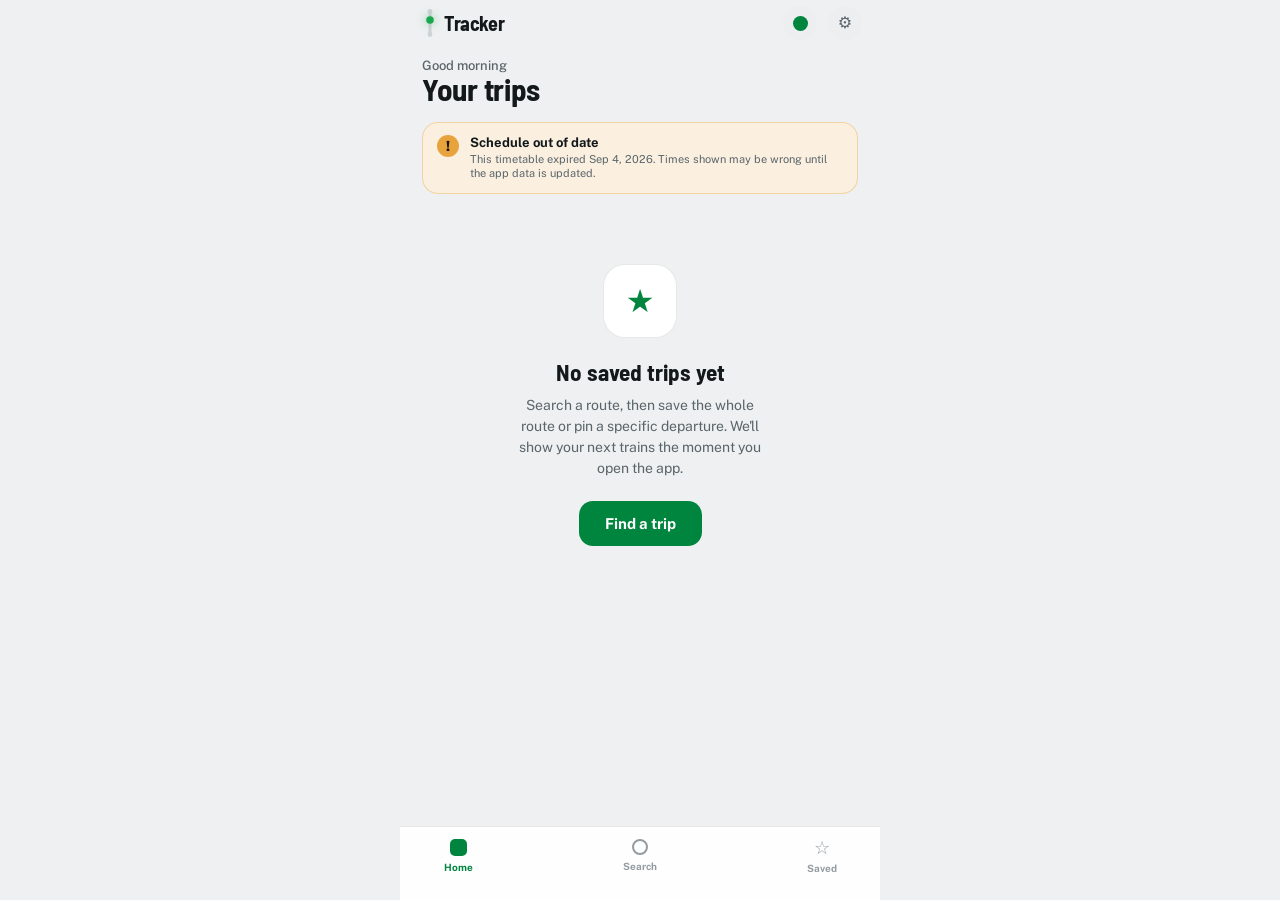
<file: docs/index.html>
<!DOCTYPE html>
<html lang="en">
<head>
<meta charset="utf-8">
<meta name="viewport" content="width=device-width, initial-scale=1, viewport-fit=cover">
<meta name="theme-color" content="#0e1113" media="(prefers-color-scheme: dark)">
<meta name="theme-color" content="#eef0f1" media="(prefers-color-scheme: light)">
<meta name="apple-mobile-web-app-capable" content="yes">
<meta name="apple-mobile-web-app-status-bar-style" content="black-translucent">
<meta name="apple-mobile-web-app-title" content="Tracker">
<title>Tracker</title>
<link rel="manifest" href="manifest.webmanifest">
<link rel="icon" href="icon.svg" type="image/svg+xml">
<link rel="icon" href="icon-192.png" sizes="192x192" type="image/png">
<link rel="apple-touch-icon" href="icon-180.png">
<link rel="preconnect" href="https://fonts.googleapis.com">
<link rel="preconnect" href="https://fonts.gstatic.com" crossorigin>
<link href="https://fonts.googleapis.com/css2?family=Barlow+Semi+Condensed:wght@500;600;700&family=Public+Sans:wght@400;500;600;700&display=swap" rel="stylesheet">
<link rel="stylesheet" href="styles.css">
</head>
<body data-theme="dark">
  <div id="app">
    <div id="boot" class="boot">
      <div class="splash-mark">
        <svg viewBox="0 0 64 132" aria-hidden="true">
          <rect class="rail" x="29" y="4" width="6" height="124" rx="3"/>
          <circle class="rail" cx="32" cy="6" r="5.5"/>
          <circle class="rail" cx="32" cy="126" r="5.5"/>
          <circle class="ring" cx="32" cy="62" r="30"/>
          <circle class="ring2" cx="32" cy="62" r="23"/>
          <circle class="glow" cx="32" cy="62" r="18"/>
          <circle class="live" cx="32" cy="62" r="13"/>
        </svg>
      </div>
      <div class="splash-name">Tracker</div>
      <div class="splash-tag">Always on track.</div>
      <div class="splash-foot">GO Transit schedules · offline ready</div>
    </div>
  </div>
  <div id="toast" class="toast" hidden></div>
  <script src="app.js"></script>
</body>
</html>
</file>
<file: docs/styles.css>
/* ---- tokens (from Design Spec §02) -------------------------------------- */
:root {
  --page:#050607; --bg:#0e1113; --surface:#171b1e; --surface-2:#21262a;
  --line:rgba(255,255,255,.085);
  --text:#eef1f2; --text-2:#9aa3a8; --text-3:#646e74;
  --accent:#1aa84e;
  --live:#1aa84e; --rail:#39424a;
  --font:'Public Sans',system-ui,-apple-system,sans-serif;
  --num:'Barlow Semi Condensed','Public Sans',sans-serif;
  --safe-top:env(safe-area-inset-top,0px);
  --safe-bottom:env(safe-area-inset-bottom,0px);
}
[data-theme="light"] {
  --page:#c9cdcf; --bg:#eef0f1; --surface:#ffffff; --surface-2:#eceef0;
  --line:rgba(0,0,0,.09);
  --text:#13181b; --text-2:#5a646a; --text-3:#949ca1; --accent:#00853e;
  --rail:#cdd3d6;
}

* { box-sizing:border-box; -webkit-tap-highlight-color:transparent; }
:focus-visible { outline:2px solid var(--accent); outline-offset:2px; border-radius:8px; }
[data-act]:focus:not(:focus-visible) { outline:none; }
html, body { margin:0; height:100%; }
body {
  background:var(--bg); color:var(--text); font-family:var(--font);
  overscroll-behavior-y:none;
}
input { font-family:var(--font); }
button { font-family:inherit; }
::-webkit-scrollbar { width:0; height:0; }
input[type=date], input[type=time] { color-scheme:dark; }
[data-theme="light"] input[type=date], [data-theme="light"] input[type=time] { color-scheme:light; }

@keyframes slideUp { from{transform:translateY(16px);opacity:0;} to{transform:translateY(0);opacity:1;} }
@keyframes fadeIn { from{opacity:0;} to{opacity:1;} }
@keyframes toastIn { from{transform:translate(-50%,14px);opacity:0;} to{transform:translate(-50%,0);opacity:1;} }
@media (prefers-reduced-motion: reduce) { * { animation:none !important; } }

#app {
  max-width:480px; margin:0 auto; height:100vh; height:100dvh; max-height:100dvh;
  display:flex; flex-direction:column; position:relative; overflow:hidden;
  background:var(--bg);
}

/* ---- boot / splash ------------------------------------------------------ */
.boot { flex:1; display:flex; flex-direction:column; align-items:center; justify-content:center; gap:0; padding:40px; position:relative; background:var(--bg); }
.splash-mark { width:64px; height:132px; margin-bottom:24px; }
.splash-mark svg { width:100%; height:100%; overflow:visible; display:block; }
.splash-mark .rail { fill:var(--rail); }
.splash-mark .ring { fill:none; stroke:rgba(26,168,78,.18); stroke-width:2; }
.splash-mark .ring2 { fill:none; stroke:rgba(26,168,78,.32); stroke-width:2; }
.splash-mark .glow { fill:rgba(26,168,78,.20); }
.splash-mark .live { fill:var(--live); transform-box:fill-box; transform-origin:center; animation:livePulse 1.8s ease-in-out infinite; }
@keyframes livePulse { 0%,100% { opacity:.78; } 50% { opacity:1; } }
.splash-name { font-family:var(--num); font-weight:700; font-size:42px; letter-spacing:-.8px; color:var(--text); line-height:1; }
.splash-tag { font-size:13px; color:var(--text-2); font-weight:500; margin-top:10px; }
.splash-foot { position:absolute; bottom:calc(30px + var(--safe-bottom)); font-size:11px; color:var(--text-3); }
/* legacy boot fallback */
.boot-logo {
  width:64px; height:64px; border-radius:18px; background:var(--accent); color:#fff;
  font-family:var(--num); font-weight:700; font-size:28px; letter-spacing:.5px;
  display:flex; align-items:center; justify-content:center;
}
.boot-msg { color:var(--text-2); font-size:14px; font-weight:500; }

/* ---- brand lockup (status bar) ------------------------------------------ */
.statusbar .brand { display:flex; align-items:center; gap:8px; }
.brand-mark { width:12px; height:30px; flex:none; overflow:visible; }
.brand-mark .rail { fill:var(--rail); }
.brand-mark .live { fill:var(--live); filter:drop-shadow(0 0 5px rgba(26,168,78,.55)); }
.brand-name { font-family:var(--num); font-weight:700; font-size:20px; letter-spacing:-.4px; color:var(--text); line-height:1; }

/* ---- status bar -------------------------------------------------------- */
.statusbar {
  flex:none; height:calc(46px + var(--safe-top)); padding-top:var(--safe-top);
  display:flex; align-items:center; justify-content:space-between; padding-left:24px; padding-right:18px;
}
.statusbar .clock { font-family:var(--num); font-size:15px; font-weight:600; letter-spacing:.4px; }
.statusbar .right { display:flex; align-items:center; gap:11px; }
.theme-btn {
  width:34px; height:34px; border-radius:50%; border:none; cursor:pointer;
  background:var(--surface-2); display:flex; align-items:center; justify-content:center; padding:0;
}
.theme-btn .moon { width:16px; height:16px; border-radius:50%; box-shadow:inset -5px -2px 0 0 var(--text); }
.theme-btn .sun  { width:15px; height:15px; border-radius:50%; background:var(--accent); }
.gear-btn { color:var(--text-2); font-size:16px; line-height:1; }

/* ---- settings sheet ---------------------------------------------------- */
.sheet-backdrop { position:absolute; inset:0; background:rgba(0,0,0,.45); z-index:50; animation:fadeIn .15s ease; }
.sheet {
  position:absolute; left:0; right:0; bottom:0; z-index:51; background:var(--surface);
  border-radius:22px 22px 0 0; padding:8px 18px calc(22px + var(--safe-bottom)); animation:slideUp .22s ease;
  border-top:1px solid var(--line);
}
.sheet-head { display:flex; align-items:center; justify-content:space-between; padding:10px 0 14px; }
.sheet-head .t { font-size:18px; font-weight:700; }
.sheet-head .x { background:none; border:none; color:var(--text-3); font-size:24px; line-height:1; cursor:pointer; padding:0 4px; }
.set-row { display:flex; align-items:center; justify-content:space-between; gap:12px; width:100%; padding:14px 0; border-top:1px solid var(--line); background:none; border-left:none; border-right:none; border-bottom:none; text-align:left; }
.set-row.toggle { cursor:pointer; }
.set-label { font-size:15px; font-weight:600; color:var(--text); }
.set-sub { font-size:12px; color:var(--text-3); margin-top:2px; }
.seg3 { display:inline-flex; background:var(--surface-2); border-radius:11px; padding:3px; gap:2px; }
.seg3 button { border:none; background:none; color:var(--text-2); font-size:13px; font-weight:700; padding:7px 14px; border-radius:9px; cursor:pointer; }
.seg3 button.on { background:var(--accent); color:#fff; }
.switch { width:46px; height:28px; border-radius:999px; background:var(--surface-2); position:relative; flex:none; transition:background .15s ease; }
.switch .knob { position:absolute; top:3px; left:3px; width:22px; height:22px; border-radius:50%; background:#fff; transition:transform .15s ease; box-shadow:0 1px 3px rgba(0,0,0,.3); }
.switch.on { background:var(--accent); }
.switch.on .knob { transform:translateX(18px); }
.set-info { font-size:12px; color:var(--text-3); padding:16px 0 4px; border-top:1px solid var(--line); margin-top:4px; }

.quick-chips { display:flex; gap:8px; flex-wrap:wrap; }
.quick-chips .now-chip { margin-top:12px; }

/* ---- screen scaffolding ------------------------------------------------ */
.screen { flex:1; min-height:0; display:flex; flex-direction:column; overflow:hidden; }
.scroll { flex:1; overflow-y:auto; -webkit-overflow-scrolling:touch; padding:4px 18px calc(96px + var(--safe-bottom)); }
.head { padding:8px 4px 16px; }
.eyebrow { font-size:13px; color:var(--text-2); font-weight:500; }
.title { font-family:var(--num); font-size:31px; font-weight:700; line-height:1.05; letter-spacing:-.3px; }
.subhead { font-size:13px; color:var(--text-2); margin-top:2px; }

/* ---- install banner ---------------------------------------------------- */
.install {
  display:flex; align-items:center; gap:12px; margin:0 4px 16px; padding:13px 14px; border-radius:16px;
  background:color-mix(in srgb,var(--accent) 13%,var(--surface));
  border:1px solid color-mix(in srgb,var(--accent) 30%,transparent);
}
.install .logo { width:38px; height:38px; border-radius:10px; background:#0e1113; display:flex; align-items:center; justify-content:center; flex:none; }
.mini-mark { width:22px; height:22px; overflow:visible; }
.mini-mark .rail { fill:#39424a; }
.mini-mark .live { fill:var(--live); filter:drop-shadow(0 0 4px rgba(26,168,78,.6)); }
.install .body { flex:1; }
.install .t { font-size:13px; font-weight:700; }
.install .s { font-size:11px; color:var(--text-2); margin-top:1px; }
.install .x { color:var(--text-3); font-size:20px; cursor:pointer; padding:2px 6px; line-height:1; background:none; border:none; }
.install .actions { display:flex; gap:6px; align-items:center; }
.install .go { background:var(--accent); color:#fff; border:none; border-radius:9px; font-size:12px; font-weight:700; padding:7px 12px; cursor:pointer; }

/* stale-data banner */
.stale-banner {
  display:flex; align-items:flex-start; gap:11px; margin:0 4px 16px; padding:12px 14px; border-radius:16px;
  background:color-mix(in srgb,#e8a33d 16%,var(--surface)); border:1px solid color-mix(in srgb,#e8a33d 38%,transparent);
}
.stale-banner .ic { width:22px; height:22px; border-radius:50%; background:#e8a33d; color:#1a1205; font-weight:800; font-size:14px; display:flex; align-items:center; justify-content:center; flex:none; }
.stale-banner .t { font-size:13px; font-weight:700; }
.stale-banner .s { font-size:11px; color:var(--text-2); margin-top:2px; line-height:1.35; }

/* ---- variant toggle ---------------------------------------------------- */
/* ---- cards ------------------------------------------------------------- */
.card { background:var(--surface); border:1px solid var(--line); border-radius:20px; padding:16px 16px 12px; margin-bottom:14px; cursor:pointer; }
.card-top { display:flex; align-items:center; justify-content:space-between; margin-bottom:14px; }
.card-od { display:flex; align-items:center; gap:10px; min-width:0; }
.od-text { font-size:15px; font-weight:600; display:flex; align-items:center; gap:7px; white-space:nowrap; overflow:hidden; }
.od-text .arr { color:var(--text-3); }
.badge { font-family:var(--num); font-weight:700; font-size:13px; color:#fff; padding:3px 9px; border-radius:7px; letter-spacing:.6px; flex:none; }
.badge.sm { font-size:11px; padding:2px 7px; border-radius:6px; }
.icon-btn { width:34px; height:34px; border-radius:10px; background:var(--surface-2); border:none; display:flex; align-items:center; justify-content:center; cursor:pointer; flex:none; color:var(--text-2); font-size:17px; }

.hero-row { display:flex; align-items:flex-end; gap:12px; }
.hero-time { font-family:var(--num); font-size:46px; font-weight:700; line-height:.82; letter-spacing:-.5px; }
.hero-meta { padding-bottom:4px; min-width:0; }
.in-pill { display:inline-flex; align-items:center; gap:6px; background:var(--surface-2); color:var(--text-2); padding:4px 11px; border-radius:999px; font-weight:700; font-size:13px; font-family:var(--num); transition:background .2s ease,color .2s ease; }
.in-pill.soon { background:var(--accent); color:#fff; }
.hero-sub { font-size:12px; color:var(--text-2); margin-top:6px; font-family:var(--num); font-weight:500; }

.dep-list { margin-top:13px; border-top:1px solid var(--line); padding-top:2px; }
.dep-row { display:flex; align-items:center; justify-content:space-between; padding:9px 2px; cursor:pointer; }
.dep-row .l { display:flex; align-items:baseline; gap:10px; }
.dep-row .time { font-family:var(--num); font-size:19px; font-weight:600; }
.dep-row .sub { font-size:12px; color:var(--text-2); }
.dep-row .in { font-size:13px; font-weight:600; color:var(--text-2); font-family:var(--num); }
.expand { text-align:center; font-size:12px; color:var(--text-3); font-weight:700; padding:6px 0 2px; }

/* service-done card (edge state) */
.svc-done { display:flex; align-items:center; gap:13px; background:color-mix(in srgb,var(--text-3) 8%,var(--surface)); border:1px dashed var(--line); border-radius:14px; padding:15px 16px; }
.svc-done .ic { width:40px; height:40px; border-radius:50%; background:var(--surface-2); display:flex; align-items:center; justify-content:center; flex:none; }
.svc-done .ic .moon { width:18px; height:18px; border-radius:50%; box-shadow:inset -6px -2px 0 0 var(--text-2); }
.svc-done .t { font-size:15px; font-weight:700; }
.svc-done .s { font-size:12.5px; color:var(--text-2); margin-top:2px; font-family:var(--num); }

/* ---- empty / add ------------------------------------------------------- */
.empty { text-align:center; padding:54px 20px; }
.empty .box { width:74px; height:74px; border-radius:22px; background:var(--surface); border:1px solid var(--line); display:flex; align-items:center; justify-content:center; margin:0 auto 20px; font-size:32px; color:var(--accent); }
.empty .h { font-family:var(--num); font-size:23px; font-weight:700; margin-bottom:9px; }
.empty .p { font-size:14px; color:var(--text-2); line-height:1.5; max-width:248px; margin:0 auto 22px; }
.btn-primary { display:inline-block; background:var(--accent); color:#fff; padding:14px 26px; border-radius:14px; font-size:15px; font-weight:700; cursor:pointer; border:none; }
.add-trip { width:100%; background:transparent; border:1.5px dashed var(--line); color:var(--text-2); padding:15px; border-radius:16px; font-size:15px; font-weight:700; cursor:pointer; text-align:center; margin-top:2px; }

/* ---- search ------------------------------------------------------------ */
.od-group { position:relative; background:var(--surface); border:1px solid var(--line); border-radius:18px; padding:4px; }
.od-field { display:flex; align-items:center; gap:13px; padding:15px 14px; cursor:pointer; }
.od-marker { width:11px; height:11px; flex:none; }
.od-marker.from { border-radius:50%; border:2.5px solid var(--text-3); }
.od-marker.to { border-radius:3px; background:var(--text-3); }
.od-field .lbl { font-size:11px; color:var(--text-3); font-weight:700; text-transform:uppercase; letter-spacing:.6px; }
.od-field .val { font-size:16px; font-weight:600; margin-top:2px; }
.od-field .val.empty { color:var(--text-3); }
.od-divider { height:1px; background:var(--line); margin-left:38px; }
.swap { position:absolute; right:16px; top:50%; transform:translateY(-50%); width:38px; height:38px; border-radius:11px; background:var(--surface-2); border:1px solid var(--line); display:flex; align-items:center; justify-content:center; cursor:pointer; color:var(--text-2); font-size:17px; }
.dt-row { display:flex; gap:10px; margin-top:14px; }
.dt-field { flex:1; background:var(--surface); border:1px solid var(--line); border-radius:14px; padding:11px 14px; display:block; cursor:pointer; }
.dt-field .lbl { font-size:11px; color:var(--text-3); font-weight:700; text-transform:uppercase; letter-spacing:.6px; }
.dt-field input { background:none; border:none; color:var(--text); font-size:15px; font-weight:600; width:100%; margin-top:3px; outline:none; }
.now-chip { display:inline-flex; align-items:center; gap:7px; margin-top:12px; padding:8px 14px; border-radius:999px; cursor:pointer; border:1px solid var(--line); background:var(--surface); color:var(--text-2); font-size:13px; font-weight:700; }
.now-chip .dot { width:7px; height:7px; border-radius:50%; background:var(--text-3); }
.now-chip.on { background:color-mix(in srgb,var(--accent) 16%,transparent); border-color:color-mix(in srgb,var(--accent) 35%,transparent); color:var(--accent); }
.now-chip.on .dot { background:var(--accent); }
.search-btn { width:100%; margin-top:18px; background:var(--accent); color:#fff; padding:16px; border-radius:16px; font-size:16px; font-weight:700; cursor:pointer; border:none; }
.search-btn:disabled { opacity:.55; }
.search-hint { margin:10px 4px 0; font-size:12.5px; color:#e8a33d; font-weight:600; text-align:center; }
.section-label { font-size:12px; font-weight:700; color:var(--text-3); text-transform:uppercase; letter-spacing:.7px; margin:26px 4px 6px; }
.recent { display:flex; align-items:center; gap:13px; padding:13px 6px; border-bottom:1px solid var(--line); cursor:pointer; }
.recent .ic { font-size:16px; color:var(--text-3); }
.recent .od { flex:1; font-size:14px; font-weight:600; white-space:nowrap; overflow:hidden; }
.recent .od .arr { color:var(--text-3); font-weight:500; }
.recent-x { flex:none; width:30px; height:30px; border-radius:8px; border:none; background:transparent; color:var(--text-3); font-size:19px; line-height:1; cursor:pointer; display:flex; align-items:center; justify-content:center; }
.recent-x:hover { background:var(--surface-2); color:var(--text-2); }

/* ---- picker ------------------------------------------------------------ */
.picker { position:absolute; inset:0; background:var(--bg); z-index:40; display:flex; flex-direction:column; animation:slideUp .22s ease; padding-top:var(--safe-top); }
.picker-head { display:flex; align-items:center; gap:12px; padding:18px 18px 10px; }
.picker-head .back { font-size:24px; color:var(--text-2); cursor:pointer; line-height:1; background:none; border:none; }
.picker-head .t { font-size:17px; font-weight:700; }
.picker-search { padding:0 18px 12px; }
.picker-search input { width:100%; background:var(--surface-2); border:1px solid var(--line); border-radius:12px; padding:13px 14px; color:var(--text); font-size:15px; outline:none; }
.picker-toggle { display:flex; gap:3px; margin:0 18px 8px; background:var(--surface); border:1px solid var(--line); padding:3px; border-radius:11px; width:fit-content; }
.picker-toggle button { padding:6px 16px; border-radius:8px; font-size:12px; font-weight:700; cursor:pointer; border:none; background:transparent; color:var(--text-2); }
.picker-toggle button.on { background:var(--accent); color:#fff; }
.picker-list { flex:1; overflow-y:auto; padding:0 10px calc(20px + var(--safe-bottom)); }
.picker-empty { padding:24px; text-align:center; color:var(--text-3); }
.st-group { display:flex; align-items:center; gap:9px; padding:16px 12px 7px; position:sticky; top:0; background:var(--bg); z-index:1; }
.st-group-name { font-size:11px; font-weight:700; color:var(--text-2); text-transform:uppercase; letter-spacing:.6px; }
.st-row { display:flex; align-items:center; gap:13px; padding:14px 12px; border-radius:12px; cursor:pointer; }
.st-row .dot { width:13px; height:13px; border-radius:50%; flex:0 0 13px; }
.st-row .name { flex:1 1 auto; min-width:0; font-size:15px; font-weight:600; }
.st-row .code { font-size:11px; font-weight:700; color:var(--text-3); font-family:var(--num); letter-spacing:.5px; }

/* ---- results ----------------------------------------------------------- */
.pushhead { flex:none; padding:6px 16px 13px; border-bottom:1px solid var(--line); display:flex; align-items:center; gap:12px; padding-top:calc(6px + var(--safe-top)); }
.pushhead .back { font-size:23px; color:var(--text-2); cursor:pointer; line-height:1; background:none; border:none; }
.pushhead .ttl { flex:1; min-width:0; }
.pushhead .od { font-size:18px; font-weight:700; display:flex; align-items:center; gap:7px; white-space:nowrap; overflow:hidden; }
.pushhead .od .arr { color:var(--text-3); }
.pushhead .ctx { font-size:12px; color:var(--text-2); margin-top:2px; }
.pushhead .static { flex:1; font-size:18px; font-weight:700; }
.res-list { flex:1; overflow-y:auto; padding:14px 16px calc(96px + var(--safe-bottom)); }
.res-head { font-size:12px; font-weight:700; color:var(--accent); text-transform:uppercase; letter-spacing:.7px; margin:0 2px 10px; }
.res-day { font-size:12px; font-weight:700; color:var(--text-3); text-transform:uppercase; letter-spacing:.7px; margin:18px 2px 10px; display:flex; align-items:center; gap:10px; }
.res-day::after { content:""; flex:1; height:1px; background:var(--line); }
.res-row { background:var(--surface); border:1px solid var(--line); border-radius:16px; padding:14px; margin-bottom:10px; cursor:pointer; display:flex; align-items:stretch; gap:14px; }
.res-row.soon { border-color:color-mix(in srgb,var(--accent) 50%,var(--line)); }
.res-row .bar { flex:none; width:4px; border-radius:4px; }
.res-row .mid { flex:1; min-width:0; }
.res-row .times { display:flex; align-items:baseline; gap:9px; }
.res-row .dep { font-family:var(--num); font-size:27px; font-weight:700; line-height:1; }
.res-row .to { font-size:13px; color:var(--text-3); }
.res-row .arr { font-family:var(--num); font-size:21px; font-weight:600; color:var(--text-2); }
.res-row .info { display:flex; align-items:center; gap:8px; margin-top:8px; flex-wrap:wrap; }
.res-row .info .hs { font-size:12px; color:var(--text-2); }
.res-row .info .stops { font-size:12px; color:var(--text-3); }
.res-row .right { flex:none; display:flex; flex-direction:column; align-items:flex-end; justify-content:center; }
.res-row .mins { font-family:var(--num); font-size:13px; font-weight:700; color:var(--accent); text-align:right; }
.res-row .dur { font-size:11px; color:var(--text-3); margin-top:1px; text-align:right; }
.route-save { flex:none; display:flex; align-items:center; gap:6px; padding:8px 13px; border-radius:999px; border:1px solid var(--line); background:var(--surface); color:var(--text-2); font-size:13px; font-weight:700; cursor:pointer; }
.route-save .ic { font-size:15px; line-height:1; }
.route-save.on { background:color-mix(in srgb,var(--accent) 16%,transparent); border-color:color-mix(in srgb,var(--accent) 35%,transparent); color:var(--accent); }
.pin-btn { margin-top:7px; padding:4px 11px; border-radius:999px; border:1px solid var(--line); background:var(--surface-2); color:var(--text-2); font-size:11px; font-weight:700; cursor:pointer; }
.pin-btn.on { background:color-mix(in srgb,var(--accent) 18%,transparent); border-color:color-mix(in srgb,var(--accent) 40%,transparent); color:var(--accent); }
.pin-card .eyebrow-pin { font-size:11px; font-weight:700; color:var(--text-3); text-transform:uppercase; letter-spacing:.6px; margin-bottom:10px; }

/* ---- detail ------------------------------------------------------------ */
.detail-scroll { flex:1; overflow-y:auto; padding:16px 18px calc(96px + var(--safe-bottom)); }
.detail-card { background:var(--surface); border:1px solid var(--line); border-radius:18px; padding:16px; margin-bottom:20px; }
.detail-line { display:flex; align-items:center; gap:9px; margin-bottom:16px; }
.detail-line .nm { font-size:12px; font-weight:700; color:var(--text-2); text-transform:uppercase; letter-spacing:.6px; }
.detail-line .detail-in { margin-left:auto; font-family:var(--num); font-size:13px; font-weight:700; color:var(--accent); }
.detail-od { display:flex; align-items:flex-start; justify-content:space-between; gap:8px; }
.detail-od .t { font-family:var(--num); font-size:30px; font-weight:700; line-height:1; }
.detail-od .s { font-size:13px; color:var(--text-2); margin-top:5px; white-space:nowrap; }
.detail-od .mid { flex:1; position:relative; display:flex; align-items:center; justify-content:center; padding:0 10px; height:30px; }
.detail-od .track { position:absolute; left:10px; right:10px; top:50%; transform:translateY(-50%); display:flex; align-items:center; }
.detail-od .track::before { content:""; flex:1; height:2px; background:var(--line); border-radius:2px; }
.detail-od .track::after { content:""; flex:none; width:0; height:0; border-top:4px solid transparent; border-bottom:4px solid transparent; border-left:6px solid var(--line); }
.detail-od .dur { position:relative; z-index:1; font-size:11px; font-weight:700; font-family:var(--num); color:var(--text-2); background:var(--surface-2); padding:3px 9px; border-radius:999px; white-space:nowrap; }
.amenities { display:flex; flex-wrap:wrap; gap:8px; margin-bottom:24px; }
.amenity { display:flex; align-items:center; gap:7px; background:var(--surface); border:1px solid var(--line); border-radius:10px; padding:8px 12px; }
.amenity .dot { width:7px; height:7px; border-radius:50%; background:var(--accent); }
.amenity span { font-size:13px; font-weight:600; color:var(--text-2); }
.timeline { position:relative; padding-left:4px; }
.timeline .spine { position:absolute; left:13px; top:20px; bottom:20px; width:2px; opacity:.35; z-index:1; }
.stop { display:flex; align-items:center; gap:15px; position:relative; padding:9px 0; }
.stop .dotwrap { flex:none; width:18px; display:flex; justify-content:center; }
.stop .dot { border-radius:50%; z-index:2; }
.stop .row { flex:1; display:flex; align-items:center; justify-content:space-between; gap:10px; }
.stop .nm { }
.stop .tm { font-family:var(--num); font-size:15px; font-weight:600; color:var(--text-2); white-space:nowrap; }

/* ---- mode icon + bus board --------------------------------------------- */
.mode-ic { width:14px; height:14px; flex:none; fill:currentColor; color:var(--text-3); vertical-align:-2px; }
.detail-line .mode-ic { color:var(--text-2); }
.bus-board { margin-bottom:22px; }
.bus-row { display:flex; align-items:center; gap:10px; padding:11px 4px; border-bottom:1px solid var(--line); }
.bus-row:last-child { border-bottom:none; }
.bus-row .bus-hs { flex:1; min-width:0; font-size:14px; font-weight:600; color:var(--text); white-space:nowrap; overflow:hidden; text-overflow:ellipsis; }
.bus-row .bus-tm { flex:none; text-align:right; display:flex; flex-direction:column; align-items:flex-end; }
.bus-row .bus-tm .t { font-family:var(--num); font-size:15px; font-weight:600; }
.bus-row .bus-tm .in { font-size:11px; color:var(--accent); font-weight:700; font-family:var(--num); }
.section-label .mode-ic { color:var(--text-3); }
.section-label.bus-head { display:flex; align-items:center; gap:6px; }
.section-label.bus-head .mode-ic { vertical-align:0; }
.empty .box .mode-ic { width:34px; height:34px; color:var(--accent); vertical-align:0; }

/* ---- tab bar ----------------------------------------------------------- */
.tabbar {
  flex:none; height:calc(74px + var(--safe-bottom)); padding-bottom:var(--safe-bottom);
  background:color-mix(in srgb,var(--surface) 90%,transparent);
  backdrop-filter:blur(14px); -webkit-backdrop-filter:blur(14px);
  border-top:1px solid var(--line);
  display:flex; align-items:flex-start; padding-left:30px; padding-right:30px; padding-top:11px; justify-content:space-between;
}
.tab { display:flex; flex-direction:column; align-items:center; gap:5px; cursor:pointer; width:56px; background:none; border:none; }
.tab .label { font-size:10px; font-weight:700; color:var(--text-3); }
.tab.on .label { color:var(--accent); }
.tab .ic-home { width:17px; height:17px; border-radius:5px; border:2px solid var(--text-3); }
.tab.on .ic-home { border-color:var(--accent); background:var(--accent); }
.tab .ic-search { width:16px; height:16px; border-radius:50%; border:2px solid var(--text-3); }
.tab.on .ic-search { border-color:var(--accent); background:var(--accent); }
.tab .ic-star { font-size:18px; line-height:1; color:var(--text-3); }
.tab.on .ic-star { color:var(--accent); }

/* ---- saved (manage) ---------------------------------------------------- */
.saved-row { display:flex; align-items:center; gap:13px; background:var(--surface); border:1px solid var(--line); border-radius:16px; padding:14px; margin-bottom:12px; cursor:pointer; }
.saved-row .bar { width:5px; align-self:stretch; border-radius:4px; flex:none; }
.saved-row .mid { flex:1; min-width:0; }
.saved-row .od { display:flex; align-items:center; gap:8px; margin-bottom:5px; }
.saved-row .od .nm { font-size:15px; font-weight:600; white-space:nowrap; }
.saved-row .od .arr { color:var(--text-3); }
.saved-row .nx { font-size:12px; color:var(--text-2); }
.saved-row .nx .in { color:var(--accent); font-weight:700; }
.saved-row .actions { display:flex; gap:8px; flex:none; }

/* ---- toast ------------------------------------------------------------- */
.toast {
  position:fixed; left:50%; bottom:calc(98px + var(--safe-bottom)); transform:translateX(-50%);
  background:var(--text); color:var(--bg); padding:11px 18px; border-radius:999px;
  font-size:13px; font-weight:700; white-space:nowrap; z-index:60;
  box-shadow:0 8px 26px rgba(0,0,0,.35); animation:toastIn .25s ease;
}
.toast[hidden] { display:none; }
</file>
